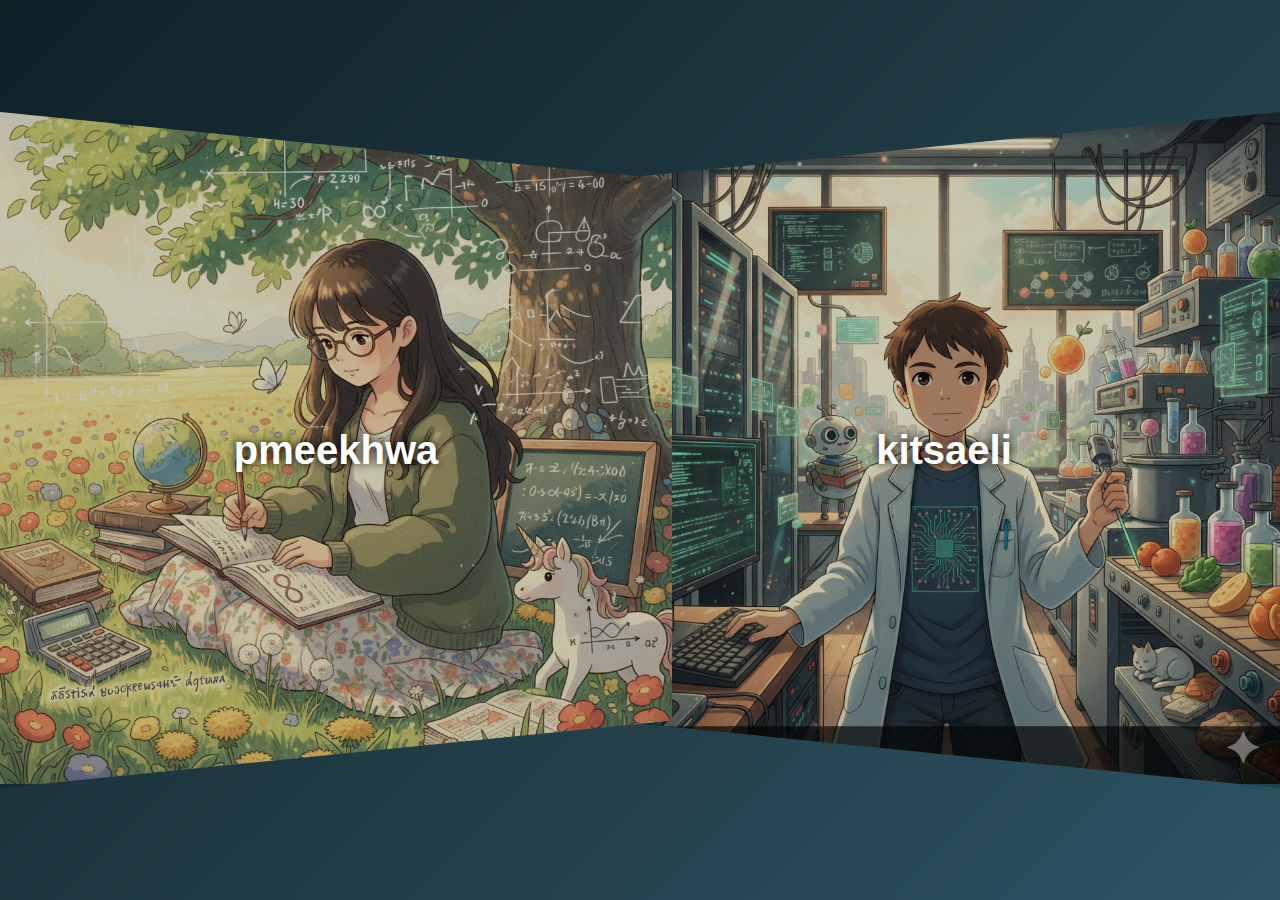
<file: rush/index.html>
<!DOCTYPE html>
<html lang="en">
<head>
<meta charset="UTF-8">
<meta name="viewport" content="width=device-width, initial-scale=1.0">
<title>Our Portfolio</title>
<script src="https://code.jquery.com/jquery-3.6.0.min.js"></script>
<style>
html, body {
  margin:0; padding:0; height:100%; overflow:hidden;
  font-family:"Segoe UI", Arial, sans-serif;
}

/* Gradient minimal background */
body {
  background: linear-gradient(135deg,#0f2027,#203a43,#2c5364);
  display:flex; justify-content:center; align-items:center;
}

/* Container full screen */
.container {
  position:relative;
  width:100vw; height:100vh;
  display:flex; justify-content:center; align-items:center;
  gap:0;
}

/* Portfolio card */
.portfolio {
  position:relative;
  flex:1;
  cursor:pointer;
  overflow:hidden;
  transition: all 0.5s ease;
  box-shadow: 0 0 40px rgba(0,0,0,0.5);
}

/* Clip-path zig-zag shape */
.left {
  clip-path: polygon(0 0, 100% 10%, 100% 90%, 0% 100%);
  z-index:2;
}
.right {
  clip-path: polygon(0 10%, 100% 0, 100% 100%, 0 90%);
  z-index:1;
  margin-left:-5%; /* overlap */
}

/* Image inside */
.portfolio img {
  width:100%; height:100%; object-fit:cover;
  transition: transform 0.5s ease;
}

/* Overlay text */
.overlay {
  position:absolute; top:0; left:0; width:100%; height:100%;
  display:flex; justify-content:center; align-items:center;
  color:white; font-size:2.5rem; font-weight:bold;
  background: rgba(0,0,0,0.2);
  transition: all 0.5s ease;
  text-shadow: 0 0 10px black;
}

/* Hover cinematic */
.portfolio.hovered img {
  transform: scale(1.08);
}
.right.hovered .overlay {
  background: rgba(0,198,255,0.3);
  text-shadow: 0 0 30px #00c6ff;
}
.left.hovered .overlay {
  background: rgba(255,105,180,0.3);
  text-shadow: 0 0 30px #ff69b4;
}
.portfolio.dimmed {
  transform: scale(0.95);
  opacity:0.7;
}

/* Shine streak */
.shine {
  position:absolute; top:0; left:-75%; width:50%; height:100%;
  background: linear-gradient(120deg, rgba(255,255,255,0.0) 0%, rgba(255,255,255,0.5) 50%, rgba(255,255,255,0.0) 100%);
  transform: skewX(-25deg);
  transition: all 0.5s ease;
}

/* .left.hovered .shine {
  background: linear-gradient(120deg, rgba(255,105,180,0.0) 0%, rgba(255,105,180,0.5) 50%, rgba(255,105,180,0.0) 100%);
}

.right.hovered .shine {
  background: linear-gradient(120deg, rgba(0,198,255,0.0) 0%, rgba(0,198,255,0.5) 50%, rgba(0,198,255,0.0) 100%);
} */

/* .portfolio.hovered .shine {
  background: linear-gradient(120deg, rgba(255,255,255,0.0) 0%, rgba(255,255,255,0.5) 50%, rgba(255,255,255,0.0) 100%);
} */

.portfolio.hovered .shine {
  left:125%;
  transition: left 1s ease-in-out;
}

/* Responsive */
@media(max-width:768px){
  .container {flex-direction:column;}
  .left, .right {margin-left:0; clip-path:none; height:50%;}
}
</style>
</head>
<body>

<div class="container">
  <div class="portfolio left" data-link="pmeekhwa.html">
    <img src="pmeekhwa.png" alt="pmeekhwa">
    <div class="overlay">pmeekhwa</div>
    <div class="shine"></div>
  </div>
  <div class="portfolio right" data-link="kitsaeli.html">
    <img src="kitsaeli.png" alt="kitsaeli">
    <div class="overlay">kitsaeli</div>
    <div class="shine"></div>
  </div>
</div>

<script>
$(function(){
  // Hover cinematic
  $('.portfolio').hover(function(){
    $(this).addClass('hovered');
    $('.portfolio').not(this).addClass('dimmed');
  }, function(){
    $(this).removeClass('hovered');
    $('.portfolio').removeClass('dimmed');
  });

  // Click redirect
  $('.portfolio').click(function(){
    const link = $(this).data('link');
    $('.container').fadeOut(800,function(){
      window.location.href = link;
    });
  });
});
</script>

</body>
</html>
</file>
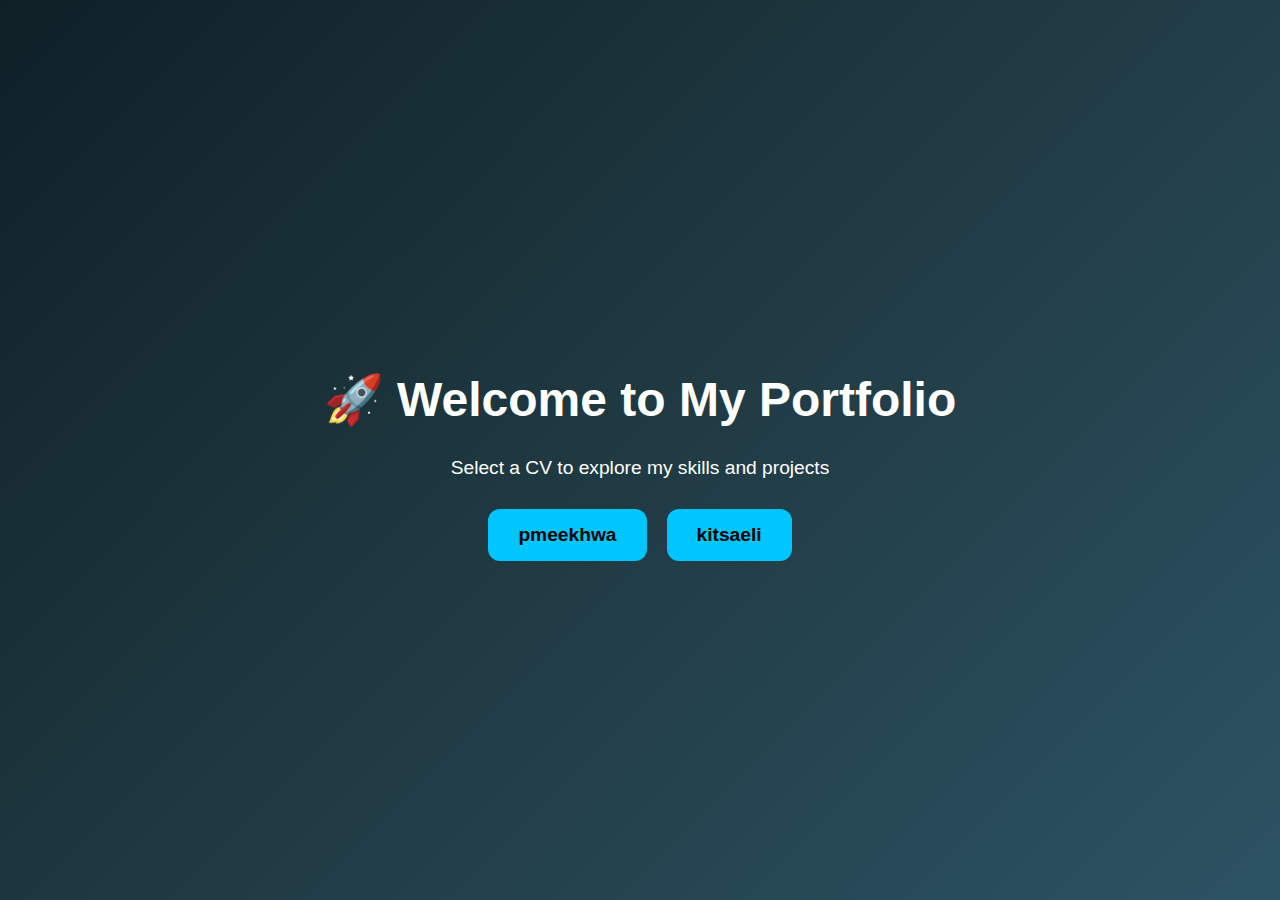
<file: rush/index1.html>
<!DOCTYPE html>
<html lang="en">
<head>
  <meta charset="UTF-8">
  <meta name="viewport" content="width=device-width, initial-scale=1.0">
  <title>Mark's Portfolio</title>
  <style>
    body {
      font-family: "Segoe UI", Arial, sans-serif;
      margin: 0;
      padding: 0;
      display: flex;
      flex-direction: column;
      justify-content: center;
      align-items: center;
      min-height: 100vh;
      background: linear-gradient(135deg, #0f2027, #203a43, #2c5364);
      color: white;
      text-align: center;
    }
    h1 {
      font-size: 3rem;
      margin-bottom: 10px;
    }
    p {
      font-size: 1.2rem;
      margin-bottom: 30px;
    }
    .links {
      display: flex;
      gap: 20px;
    }
    a {
      background: #00c6ff;
      color: black;
      padding: 15px 30px;
      border-radius: 12px;
      font-size: 1.2rem;
      font-weight: bold;
      text-decoration: none;
      transition: all 0.3s ease-in-out;
    }
    a:hover {
      background: #0072ff;
      color: white;
      transform: scale(1.05);
    }
  </style>
</head>
<body>
  <h1>🚀 Welcome to My Portfolio</h1>
  <p>Select a CV to explore my skills and projects</p>
  <div class="links">
    <a href="pmeekhwa.html">pmeekhwa</a>
    <a href="kitsaeli.html">kitsaeli</a>
  </div>
</body>
</html>
</file>
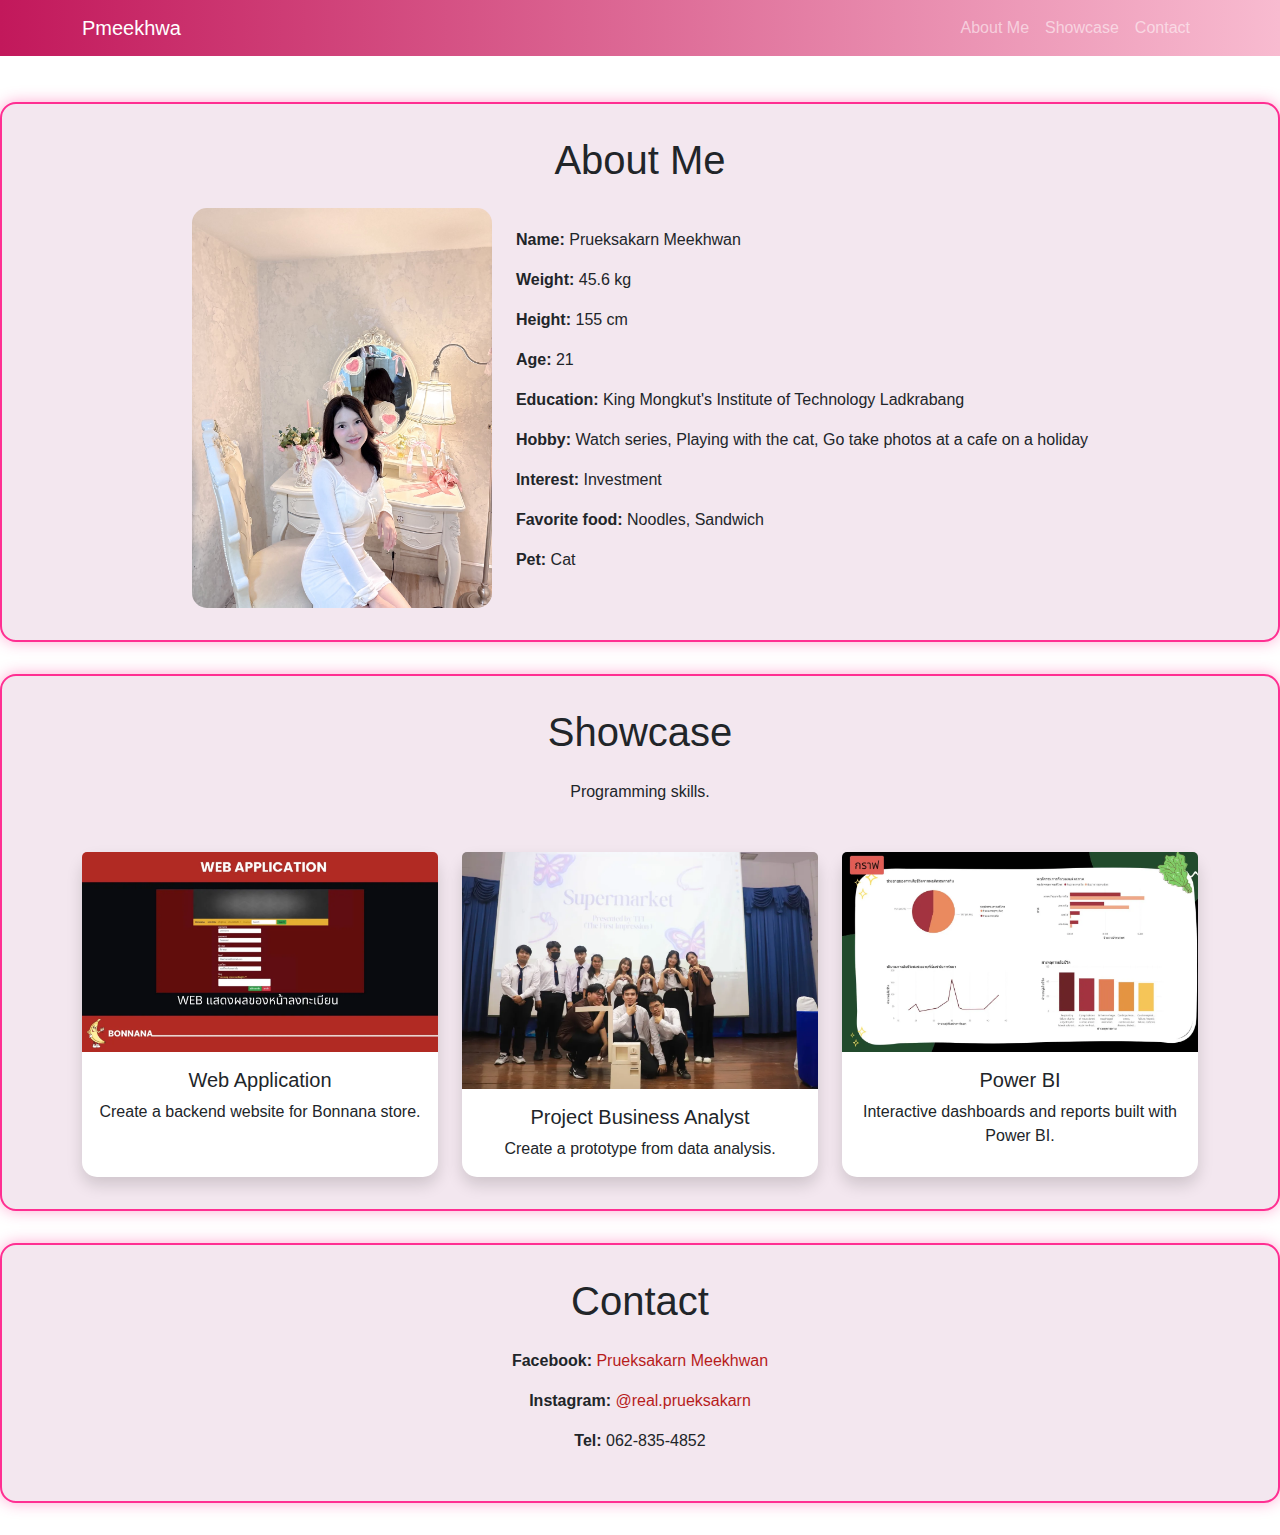
<file: rush/pmeekhwa.html>
<!DOCTYPE html>
<html lang="en">
<head>
  <meta charset="UTF-8" />
  <meta name="viewport" content="width=device-width, initial-scale=1.0"/>
  <title>Portfolio - Prueksakarn Meekhwan</title>
  <!-- Bootstrap CSS -->
  <link href="https://cdn.jsdelivr.net/npm/bootstrap@5.3.3/dist/css/bootstrap.min.css" rel="stylesheet">
  <style>
    /* ==========================
       Global Layout
    ========================== */
    body {
      padding-top: 70px;
      font-family: "Segoe UI", Tahoma, Geneva, Verdana, sans-serif;
      margin: 0;
    }

    html {
      scroll-behavior: smooth;
    }

    /* ==========================
       Navbar
    ========================== */
    .navbar {
      position: fixed;
      top: 0;
      width: 100%;
      z-index: 1000;
      background: linear-gradient(90deg, #c2185b, #f8bbd0); /* แดงชมพูเข้ม → พาสเทลชมพู */
      color: #fff;
    }

    .navbar .nav-link:hover {
      text-decoration: underline;
    }

    /* ==========================
       Sections
    ========================== */
    section  {
  padding: 2rem;
  max-width: 1700px;
  margin: 2rem auto;
  background-color: #f3e7ef;
  border: 2px solid #ff2f92;
  border-radius: 16px;
  box-shadow: 0 0 15px rgba(255, 47, 146, 0.4);
}

    /* ==========================
       Section Headings
    ========================== */
    section h1 {
      transition: transform 0.3s, color 0.3s;
      cursor: default;
    }

    section h1:hover {
      transform: scale(1.1);
      color: #d32f2f; /* แดงเข้มขึ้นเวลา hover */
    }

    /* ==========================
       Links
    ========================== */
    a {
      color: #b71c1c;
      text-decoration: none;
      transition: color 0.3s, text-decoration 0.3s;
    }

    a:hover {
      color: #d32f2f;
      text-decoration: underline;
    }

    /* ==========================
       Showcase Cards
    ========================== */
    .showcase-card {
      transition: transform 0.3s, box-shadow 0.3s;
      border: none;
      border-radius: 15px;
    }

    .showcase-card:hover {
      transform: translateY(-10px);
      box-shadow: 0 10px 20px rgba(0, 0, 0, 0.2);
    }

    /* ==========================
       About Me Image
    ========================== */
    #about img {
      object-fit: cover;
      border-radius: 15px;
      transition: transform 0.3s, box-shadow 0.3s;
    }

    #about img:hover {
      transform: scale(1.05);
      box-shadow: 0 10px 20px rgba(0,0,0,0.2);
    }
  </style>
</head>
<body>

 <!-- Navigation Bar -->
 <nav class="navbar navbar-expand-lg navbar-dark">
   <div class="container">
     <a class="navbar-brand" href="#">Pmeekhwa</a>
     <button class="navbar-toggler" type="button" data-bs-toggle="collapse" data-bs-target="#navbarNav">
       <span class="navbar-toggler-icon"></span>
     </button>
     <div class="collapse navbar-collapse" id="navbarNav">
       <ul class="navbar-nav ms-auto">
         <li class="nav-item"><a class="nav-link" href="#about">About Me</a></li>
         <li class="nav-item"><a class="nav-link" href="#showcase">Showcase</a></li>
         <li class="nav-item"><a class="nav-link" href="#contact">Contact</a></li>
       </ul>
     </div>
   </div>
 </nav>

 <!-- About Me Section -->
 <section id="about" class="text-center">
   <div class="container">
     <h1 class="mb-4">About Me</h1>
     <div class="d-flex flex-column flex-md-row align-items-center justify-content-center">
       <img src="1234.jpg" alt="Your Photo" class="me-md-4 mb-3 mb-md-0" width="300" height="400">
       <div class="text-start">
         <p><strong>Name:</strong> Prueksakarn Meekhwan</p>
         <p><strong>Weight:</strong> 45.6 kg</p>
         <p><strong>Height:</strong> 155 cm</p>
         <p><strong>Age:</strong> 21</p>
         <p><strong>Education:</strong> King Mongkut's Institute of Technology Ladkrabang</p>
         <p><strong>Hobby:</strong> Watch series, Playing with the cat, Go take photos at a cafe on a holiday</p>
         <p><strong>Interest:</strong> Investment</p>
         <p><strong>Favorite food:</strong> Noodles, Sandwich</p>
         <p><strong>Pet:</strong> Cat</p>
       </div>
     </div>
   </div>
 </section>

 <!-- Showcase Section -->
<section id="showcase" class="text-center">
  <div class="container">
    <h1 class="mb-4">Showcase</h1>
    <p class="mb-5">Programming skills.</p>
    <div class="row g-4">

      <!-- Web Application Card (เดิม JavaScript) -->
      <div class="col-md-4">
        <div class="card h-100 shadow showcase-card">
          <img src="BONANA_-_30.webp" class="card-img-top" alt="Web Application Project">
          <div class="card-body">
            <h5 class="card-title">Web Application</h5>
            <p class="card-text">Create a backend website for Bonnana store.</p>
          </div>
        </div>
      </div>

      <!-- Project Business Analyst Card (เดิม SPSS) -->
      <div class="col-md-4">
        <div class="card h-100 shadow showcase-card">
          <img src="IMG_1171.webp" class="card-img-top" alt="Business Analyst Project">
          <div class="card-body">
            <h5 class="card-title">Project Business Analyst</h5>
            <p class="card-text">Create a prototype from data analysis.</p>
          </div>
        </div>
      </div>

      <!-- Power BI Card (คงเดิม) -->
      <div class="col-md-4">
        <div class="card h-100 shadow showcase-card">
          <img src="jpg.webp" class="card-img-top" alt="Power BI Project">
          <div class="card-body">
            <h5 class="card-title">Power BI</h5>
            <p class="card-text">Interactive dashboards and reports built with Power BI.</p>
          </div>
        </div>
      </div>

    </div>
  </div>
</section>
 <!-- Contact Section -->
 <section id="contact" class="text-center">
   <div class="container">
     <h1 class="mb-4">Contact</h1>
     <p><strong>Facebook:</strong> <a href="https://www.facebook.com/prueksakarn.meekhwan" target="_blank">Prueksakarn Meekhwan</a></p>
     <p><strong>Instagram:</strong> <a href="https://www.instagram.com/real.prueksakarn" target="_blank">@real.prueksakarn</a></p>
     <p><strong>Tel:</strong> 062-835-4852</p>
   </div>
 </section>

 <!-- Bootstrap JS -->
 <script src="https://cdn.jsdelivr.net/npm/bootstrap@5.3.3/dist/js/bootstrap.bundle.min.js"></script>
</body>
</html>
</file>
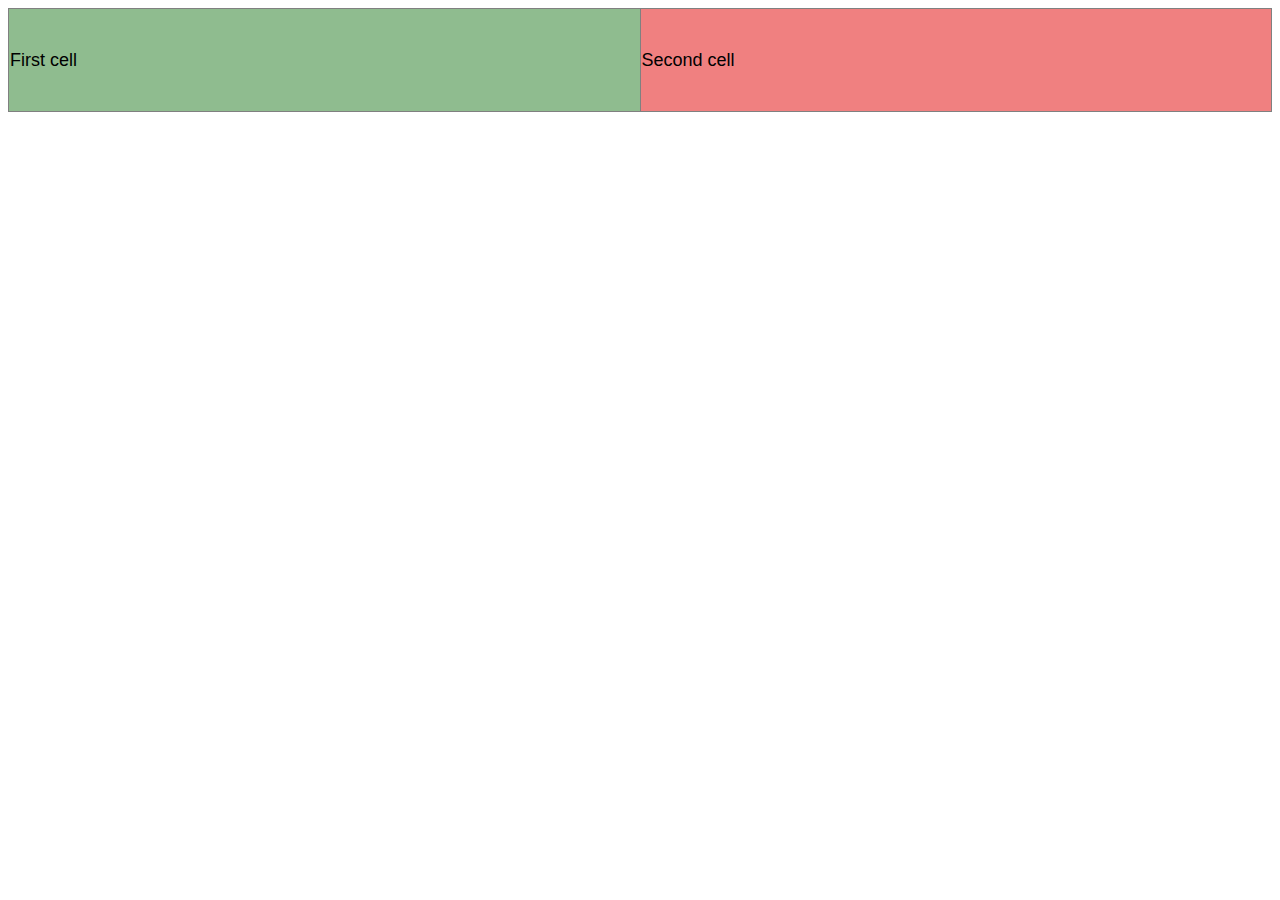
<file: cell01/ex05/tab.html>
<!DOCTYPE html>
<html lang="en">
<head>
    <title>Tab</title>
    <style>
        table {
            width: 100%;
            border-collapse: collapse;
        }
        td {
            width: 50%;
            height: 100px;
            text-align: left;
            font-size: 18px;
            font-family: Arial;
        }
        .first {
            background-color: darkseagreen;
        }
        .second {
            background-color: lightcoral;
        }
    </style>
</head>
<body>
    <table border="1">
        <tr>
            <td class="first">First cell</td>
            <td class="second">Second cell</td>
        </tr>
    </table>
</body>
</html>
</file>
